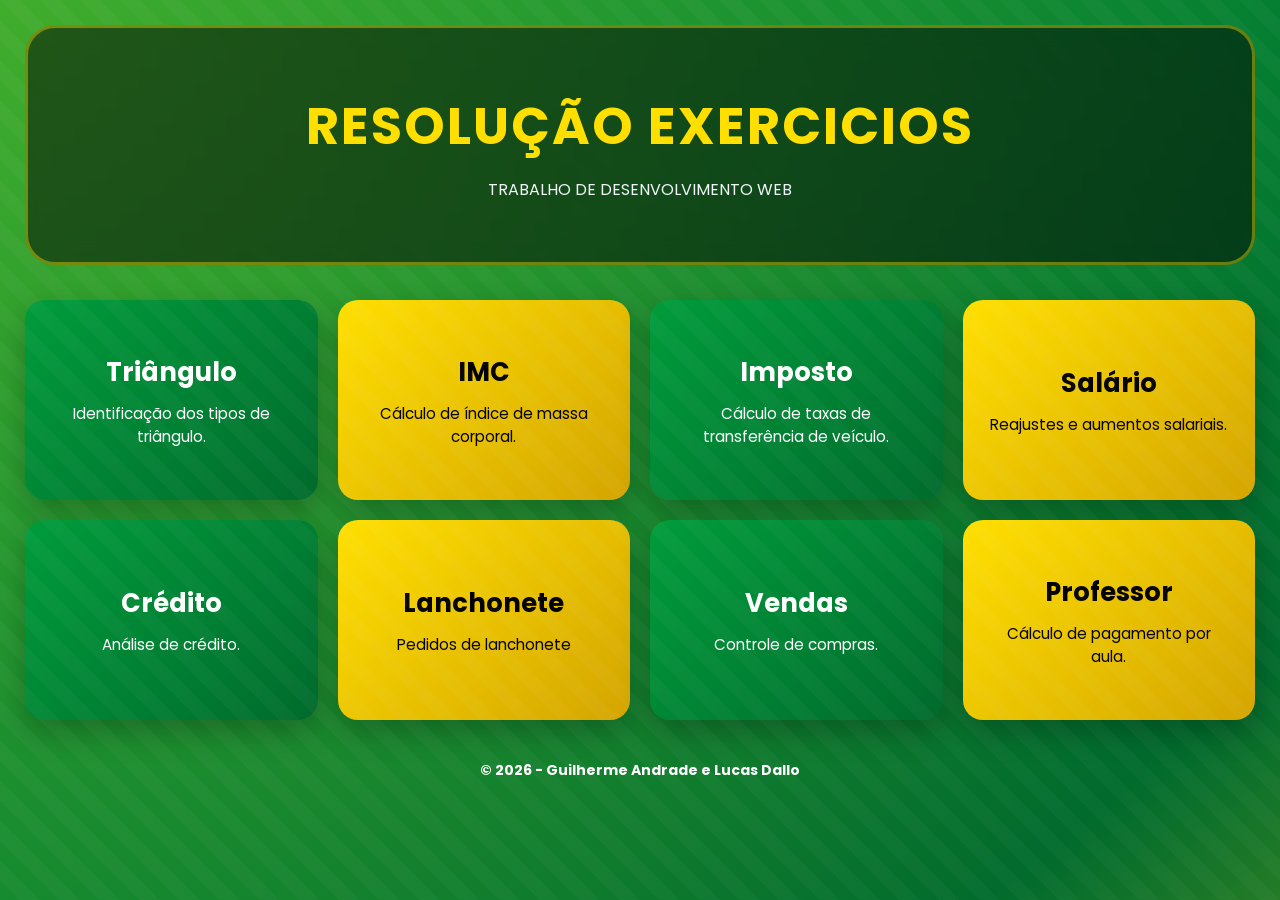
<file: index.html>
<!DOCTYPE html>
<html lang="pt-BR">

<head>
    <meta charset="UTF-8">
    <meta name="viewport" content="width=device-width, initial-scale=1.0">
    <title>Trabalho</title>

    <link rel="stylesheet" href="style.css">

    <link rel="preconnect" href="https://fonts.googleapis.com">
    <link rel="preconnect" href="https://fonts.gstatic.com" crossorigin>

    <link href="https://fonts.googleapis.com/css2?family=Poppins:wght@300;400;500;600;700&display=swap"
        rel="stylesheet">
</head>

<body>

    <main>

        <section class="hero">
            <h1>RESOLUÇÃO EXERCICIOS</h1>

            <p>TRABALHO DE DESENVOLVIMENTO WEB</p>
            
        </section>

        

        <section class="menu">

            <a href="aTriangulo.html" class="card verde">
                <h3>Triângulo</h3>
                <p>Identificação dos tipos de triângulo.</p>
            </a>

            <a href="aImc.html" class="card amarelo">
                <h3>IMC</h3>
                <p>Cálculo de índice de massa corporal.</p>
            </a>

            <a href="aCalculadoraImposto.html" class="card verde">
                <h3>Imposto</h3>
                <p>Cálculo de taxas de transferência de veículo.</p>
            </a>

            <a href="aReajSalario.html" class="card amarelo">
                <h3>Salário</h3>
                <p>Reajustes e aumentos salariais.</p>
            </a>

            <a href="aCreditoBancario.html" class="card verde">
                <h3>Crédito</h3>
                <p>Análise de crédito.</p>
            </a>

            <a href="aPedidos.html" class="card amarelo">
                <h3>Lanchonete</h3>
                <p>Pedidos de lanchonete</p>
            </a>

            <a href="aVendas.html" class="card verde">
                <h3>Vendas</h3>
                <p>Controle de compras.</p>
            </a>

            <a href="aSalProfessor.html" class="card amarelo">
                <h3>Professor</h3>
                <p>Cálculo de pagamento por aula.</p>
            </a>

        </section>

    </main>

    <footer>
        <p>© 2026 - Guilherme Andrade e Lucas Dallo</p>
    </footer>

</body>

</html>
</file>
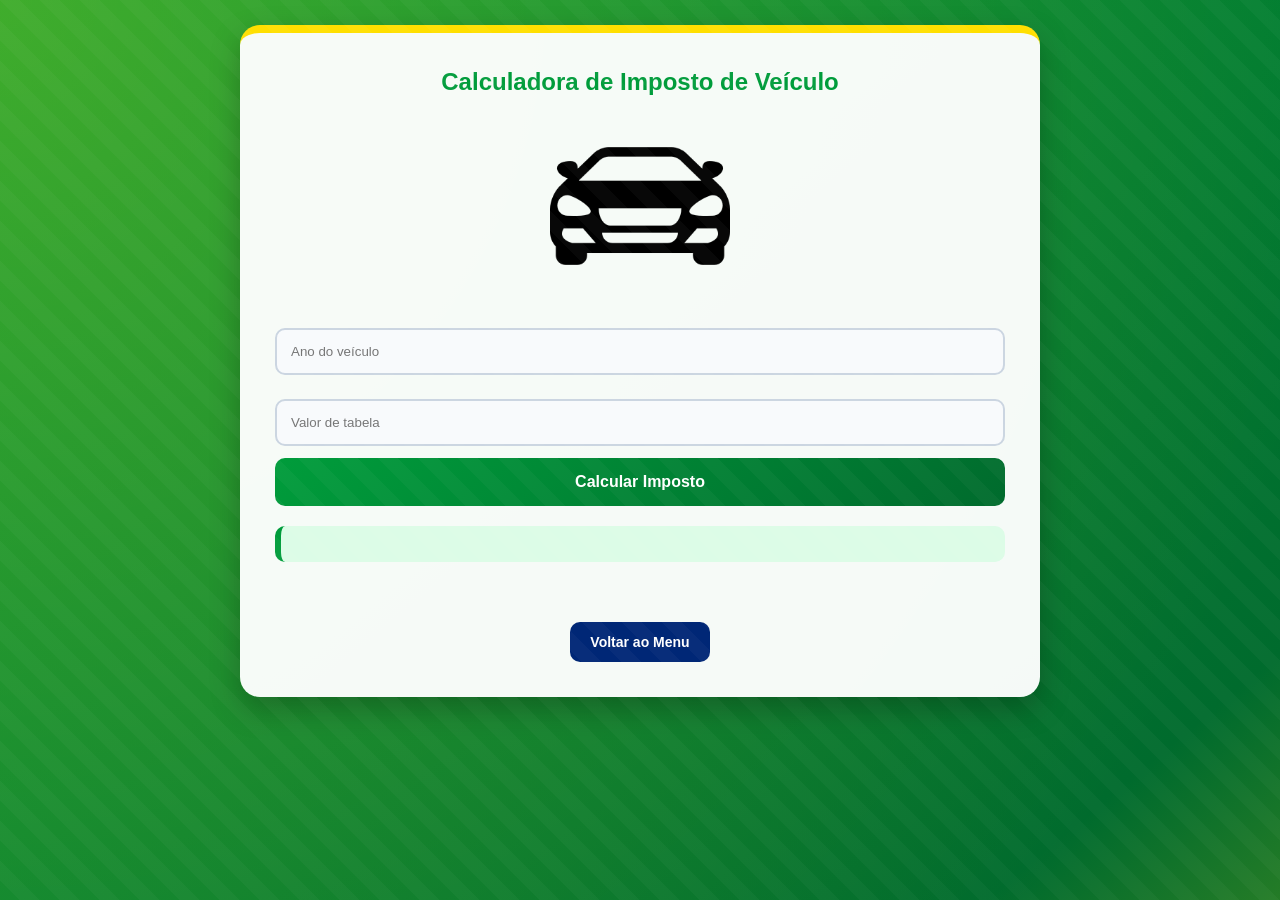
<file: aCalculadoraImposto.html>
<!DOCTYPE html>
<html lang="pt-BR">

<head>
    <meta charset="UTF-8">

    <title>Calculadora de Imposto</title>

    <meta
        name="viewport"
        content="width=device-width, initial-scale=1.0">

    <link
        rel="stylesheet"
        href="style.css">
</head>

<body>

    <main class="caixa">

        <header>
            <h2>Calculadora de Imposto de Veículo</h2>
        </header>

        <section>

            <img
                src="48688.png"
                alt="Carro"
                class="imagem-exercicio">

            <input
                id="ano"
                type="number"
                placeholder="Ano do veículo">

            <input
                placeholder="Valor de tabela"
                type="number"
                id="valor">

            <button onclick="calcularImposto()">
                Calcular Imposto
            </button>

            <div class="resultado" id="resultado"></div>

        </section>

        <footer>
            <a
                class="voltar"
                href="index.html">
                Voltar ao Menu
            </a>
        </footer>

    </main>

    <script src="script.js"></script>

</body>

</html>
</file>
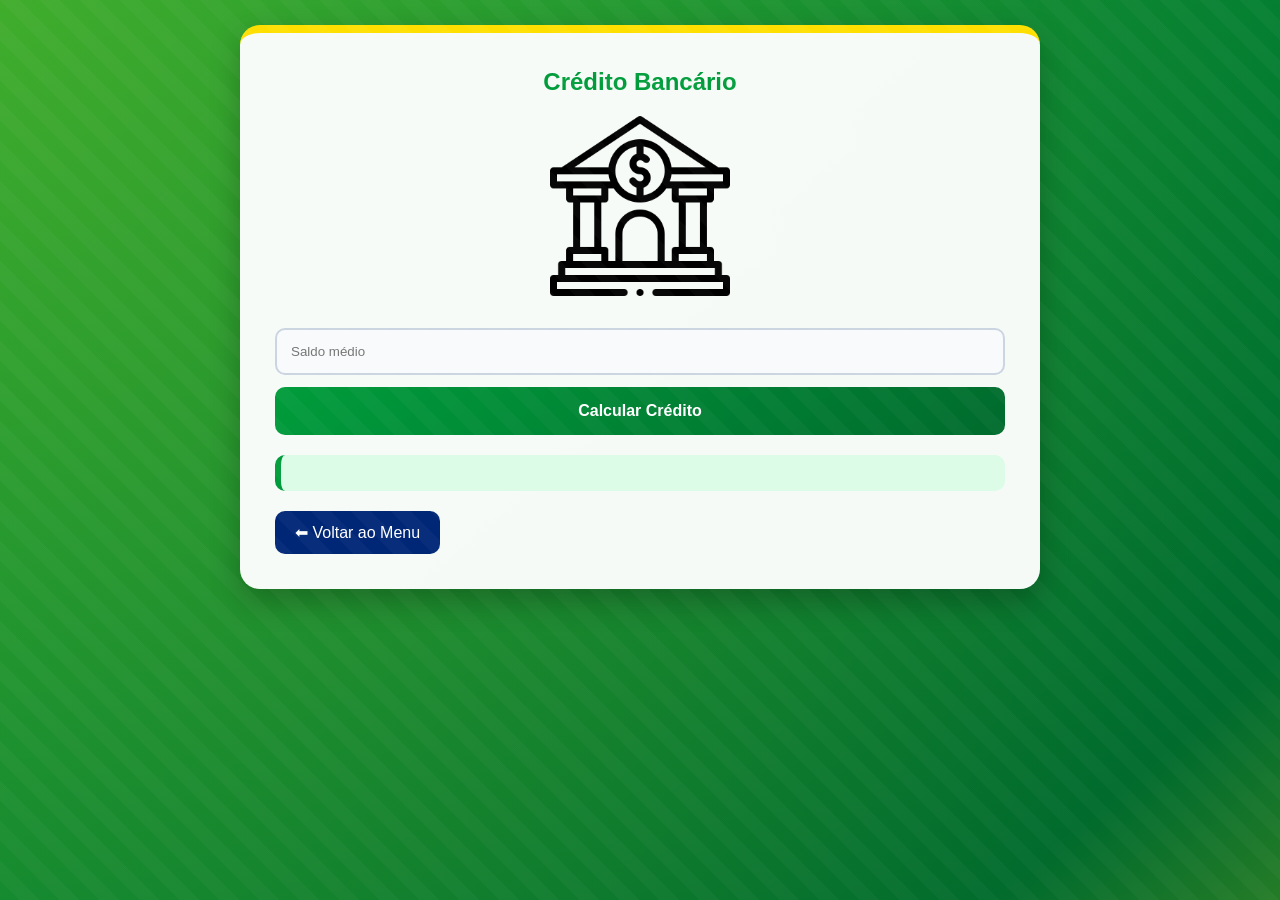
<file: aCreditoBancario.html>
<!DOCTYPE html>
<html lang="pt-BR">

<head>
    <meta charset="UTF-8">

    <meta
        name="viewport"
        content="width=device-width, initial-scale=1.0">

    <title>Crédito Bancário</title>

    <link
        rel="stylesheet"
        href="style.css">
</head>

<body>

    <div class="caixa">

        <h2> Crédito Bancário</h2>

        <img
            src="IMG\3399316.png"
            alt="Banco"
            class="imagem-exercicio">

        <input
            id="saldo"
            type="number"
            placeholder="Saldo médio">

        <button
            onclick="calcularCredito()">
            Calcular Crédito
        </button>

        <div class="resultado" id="resultado"></div>

        <a
            class="voltar"
            href="index.html">
            ⬅ Voltar ao Menu
        </a>

    </div>

    <script src="script.js"></script>

</body>

</html>
</file>
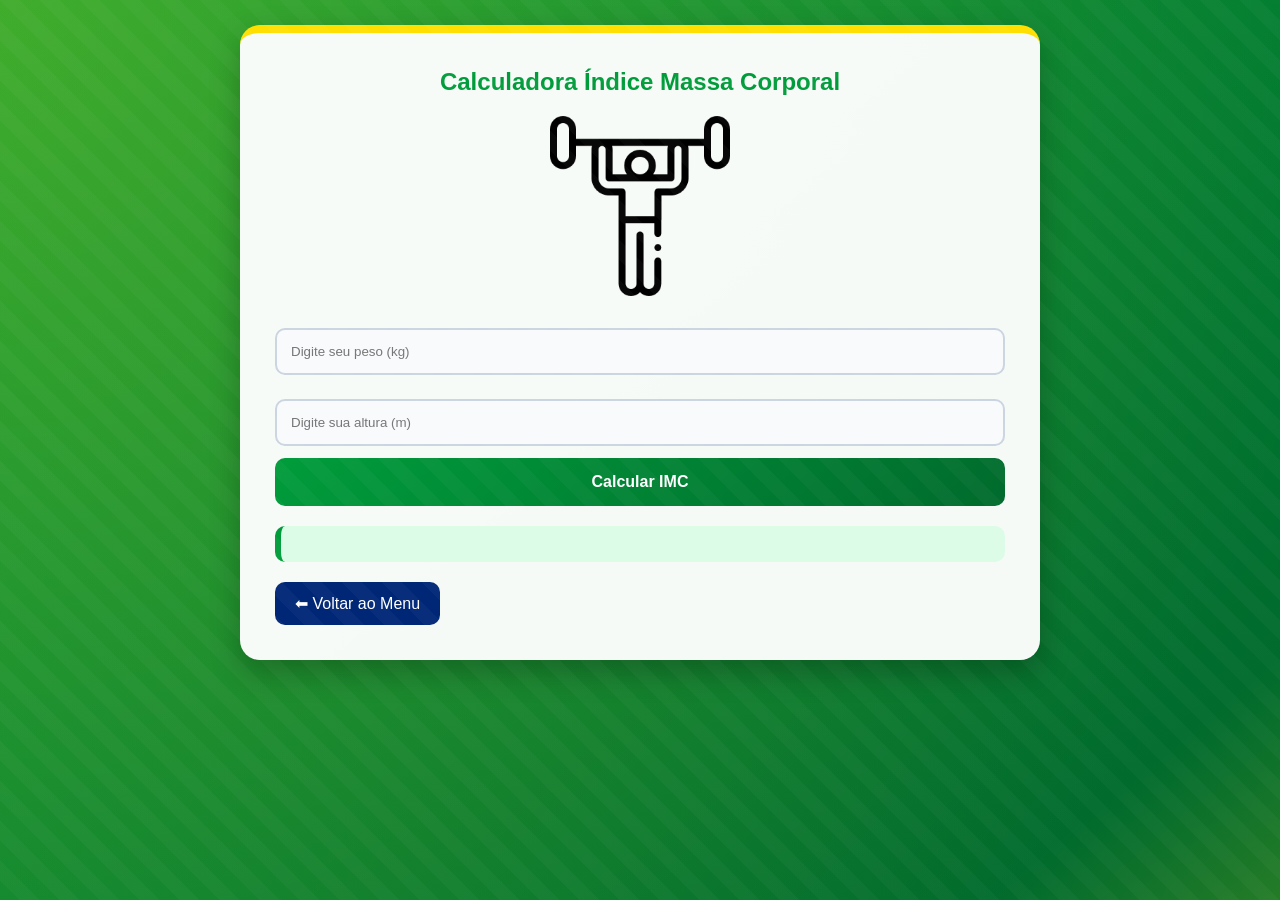
<file: aImc.html>
<!DOCTYPE html>
<html lang="pt-BR">
<head>

    <meta charset="UTF-8">
    
    <title>Calculadora Índice Massa Corporal</title>

    <meta
        name="viewport"
        content="width=device-width, initial-scale=1.0">

    <link
        href="style.css"
        rel="stylesheet">

</head>

<body>

    <div class="caixa">

        <h2>
             Calculadora Índice Massa Corporal
        </h2>

        <img
            src="IMG\1187605.png"
            class="imagem-exercicio"
            alt="IMC">

        <input
            placeholder="Digite seu peso (kg)"
            id="peso"
            type="number">

        <input
            placeholder="Digite sua altura (m)"
            type="number"
            id="altura"
            step="0.01">

        <button
            onclick="calcularIMC()">
            Calcular IMC
        </button>

        <div class="resultado"
             id="resultado"></div>

        <a class="voltar"
           href="index.html">
            ⬅ Voltar ao Menu
        </a>

    </div>

    <script
        src="script.js">
    </script>

</body>
</html>
</file>
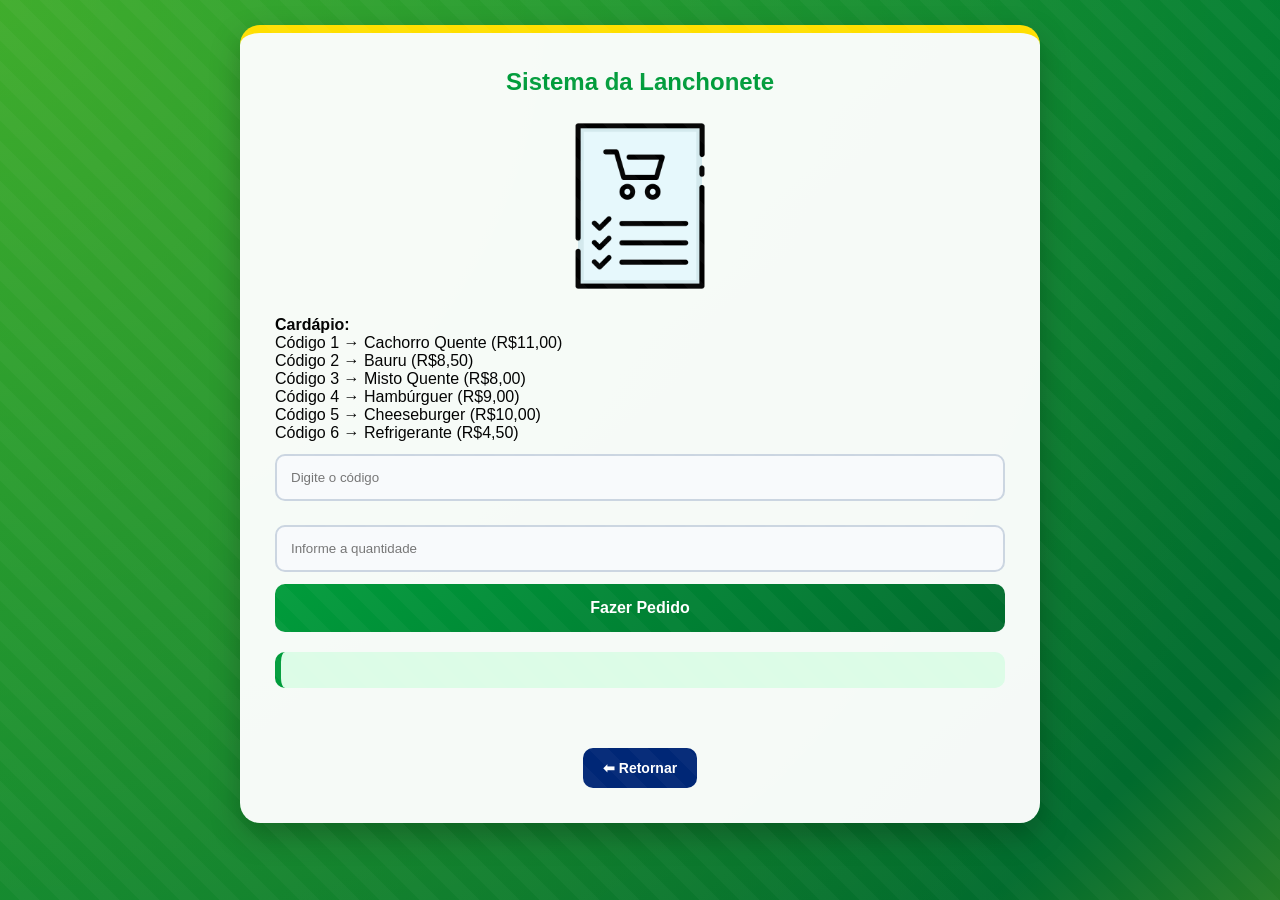
<file: aPedidos.html>
<!DOCTYPE html>
<html lang="pt-BR">
<head>
    <meta charset="UTF-8">
    <meta name="viewport" content="width=device-width, initial-scale=1.0">
    <title>Pedidos da Lanchonete</title>

    <link rel="stylesheet" href="style.css">
</head>

<body>

    <main class="caixa">

        <section class="topo">
            <h2> Sistema da Lanchonete</h2>

            <img
                src="IMG\5536161.png"
                alt="Pedidos"
                class="imagem-exercicio"
            >
        </section>

        <section class="cardapio">
            <p><strong>Cardápio:</strong></p>

            <p>
                Código 1 → Cachorro Quente (R$11,00)
            </p>
            <p>
                Código 2 → Bauru (R$8,50)
            </p>
            <p>
                Código 3 → Misto Quente (R$8,00)
            </p>
            <p>
                Código 4 → Hambúrguer (R$9,00)
            </p>
            <p>
                Código 5 → Cheeseburger (R$10,00)
            </p>
            <p>
                Código 6 → Refrigerante (R$4,50)
            </p>
        </section>

        <section class="pedido">
            <input
                id="codigo"
                type="number"
                placeholder="Digite o código"
            >

            <input
                id="quantidade"
                type="number"
                placeholder="Informe a quantidade"
            >

            <button onclick="calcularLanche()">
                Fazer Pedido
            </button>
        </section>

        <section
            id="resultado"
            class="resultado">
        </section>

        <footer>
            <a href="index.html" class="voltar">
                ⬅ Retornar
            </a>
        </footer>

    </main>

    <script src="script.js"></script>

</body>
</html>
</file>
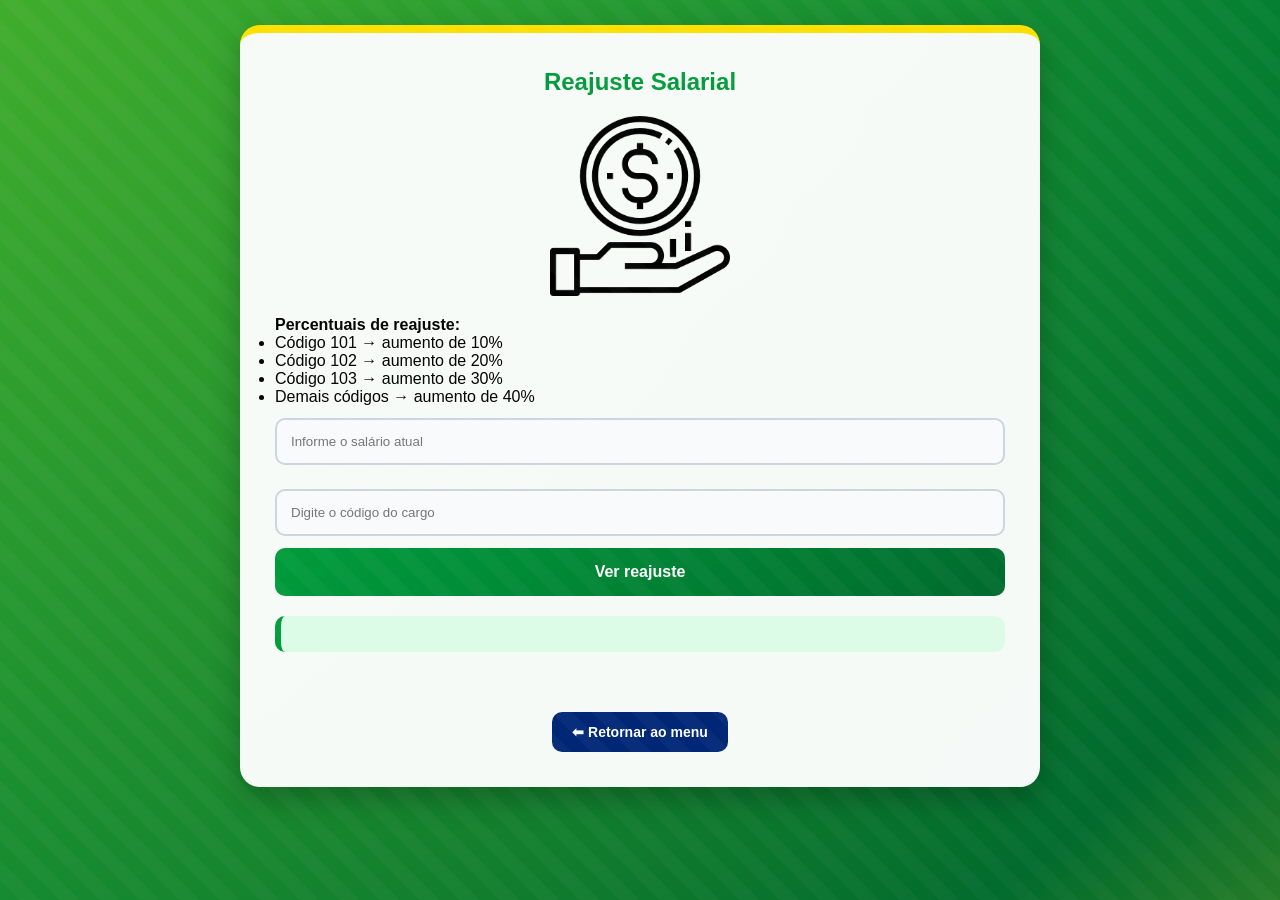
<file: aReajSalario.html>
<!DOCTYPE html>
<html lang="pt-BR">
<head>
    <meta charset="UTF-8">
    <meta name="viewport" content="width=device-width, initial-scale=1.0">
    <title>Reajuste de Salário</title>

    <link rel="stylesheet" href="style.css">
</head>

<body>

    <main class="caixa">

        <header class="topo-salario">
            <h2> Reajuste Salarial</h2>

            <img
                src="IMG\1240327.png"
                alt="Dinheiro"
                class="imagem-exercicio"
            >
        </header>

        <section class="regras">
            <p><strong>Percentuais de reajuste:</strong></p>

            <ul>
                <li>Código 101 → aumento de 10%</li>
                <li>Código 102 → aumento de 20%</li>
                <li>Código 103 → aumento de 30%</li>
                <li>Demais códigos → aumento de 40%</li>
            </ul>
        </section>

        <section class="dados-salario">
            <input
                type="number"
                id="salario"
                placeholder="Informe o salário atual"
            >

            <input
                type="number"
                id="cargo"
                placeholder="Digite o código do cargo"
            >

            <button onclick="calcularSalario()">
                Ver reajuste
            </button>
        </section>

        <section
            id="resultado"
            class="resultado">
        </section>

        <footer>
            <a href="index.html" class="voltar">
                ⬅ Retornar ao menu
            </a>
        </footer>

    </main>

    <script src="script.js"></script>

</body>
</html>
</file>
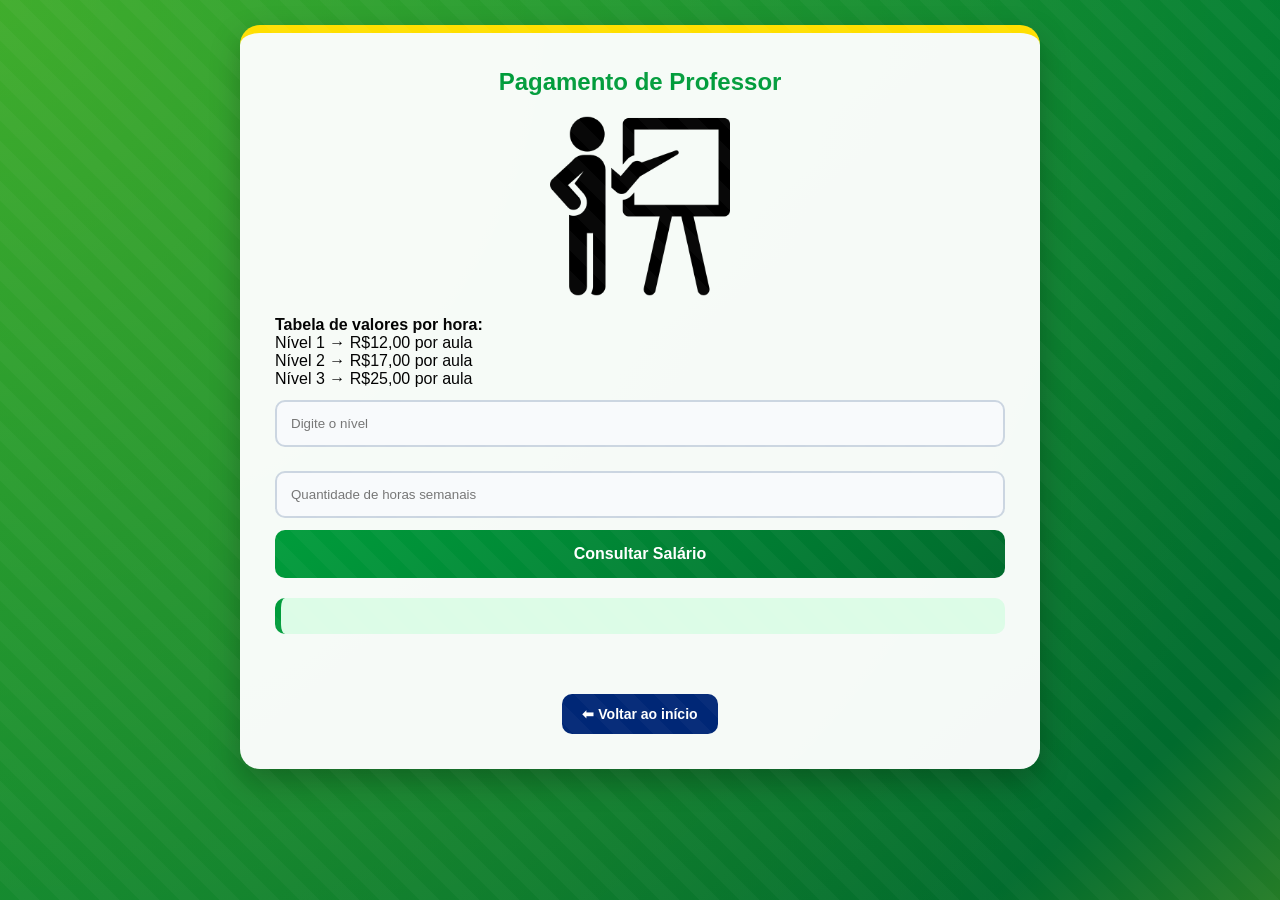
<file: aSalProfessor.html>
<!DOCTYPE html>
<html lang="pt-BR">
<head>
    <meta charset="UTF-8">
    <meta name="viewport" content="width=device-width, initial-scale=1.0">
    <title>Cálculo de Salário</title>

    <link rel="stylesheet" href="style.css">
</head>

<body>

    <main class="caixa">

        <header class="cabecalho">
            <h2> Pagamento de Professor</h2>

            <img
                src="IMG\90477.png"
                alt="Professor"
                class="imagem-exercicio"
            >
        </header>

        <section class="informacoes">
            <p><strong>Tabela de valores por hora:</strong></p>

            <p>Nível 1 → R$12,00 por aula</p>
            <p>Nível 2 → R$17,00 por aula</p>
            <p>Nível 3 → R$25,00 por aula</p>
        </section>

        <section class="dados">
            <input
                type="number"
                id="nivel"
                placeholder="Digite o nível"
            >

            <input
                type="number"
                id="aulas"
                placeholder="Quantidade de horas semanais"
            >

            <button onclick="calcularProfessor()">
                Consultar Salário
            </button>
        </section>

        <section
            id="resultado"
            class="resultado">
        </section>

        <footer>
            <a href="index.html" class="voltar">
                ⬅ Voltar ao início
            </a>
        </footer>

    </main>

    <script src="script.js"></script>

</body>
</html>
</file>
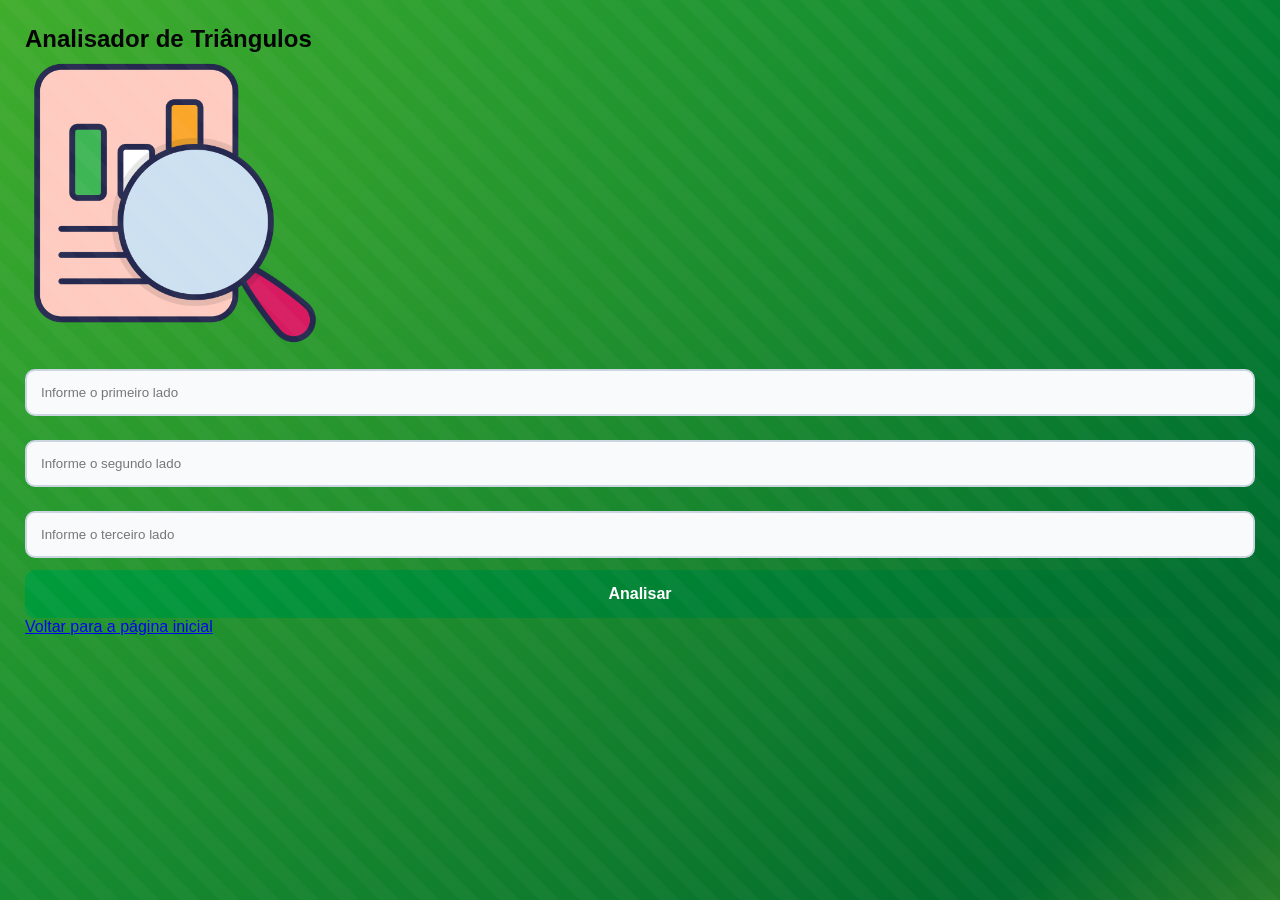
<file: aTriangulo.html>
<!DOCTYPE html>
<html lang="pt-BR">

<head>
    <meta charset="UTF-8">
    <meta name="viewport" content="width=device-width, initial-scale=1.0">
    <title>Analisador de Triângulos</title>
    <link rel="stylesheet" href="style.css">
</head>

<body>

    <section class="container-principal">

        <header>
            <h1>Analisador de Triângulos</h1>
        </header>

        <figure>
            <img
                src="IMG\8661511.png"
                alt="Figura"
                class="icone-triangulo" width=300px>
                
        </figure>

        <div class="campos">

            <input
                type="number"
                id="lado1"
                placeholder="Informe o primeiro lado">

            <input
                type="number"
                id="lado2"
                placeholder="Informe o segundo lado">

            <input
                type="number"
                id="lado3"
                placeholder="Informe o terceiro lado">

        </div>

        <button onclick="verificarTriangulo()">
            Analisar
        </button>

        <p id="resultado" class="mensagem"></p>

        <nav>
            <a href="index.html" class="botao-retorno">
                Voltar para a página inicial
            </a>
        </nav>

    </section>

    <script src="script.js"></script>

</body>

</html>
</file>
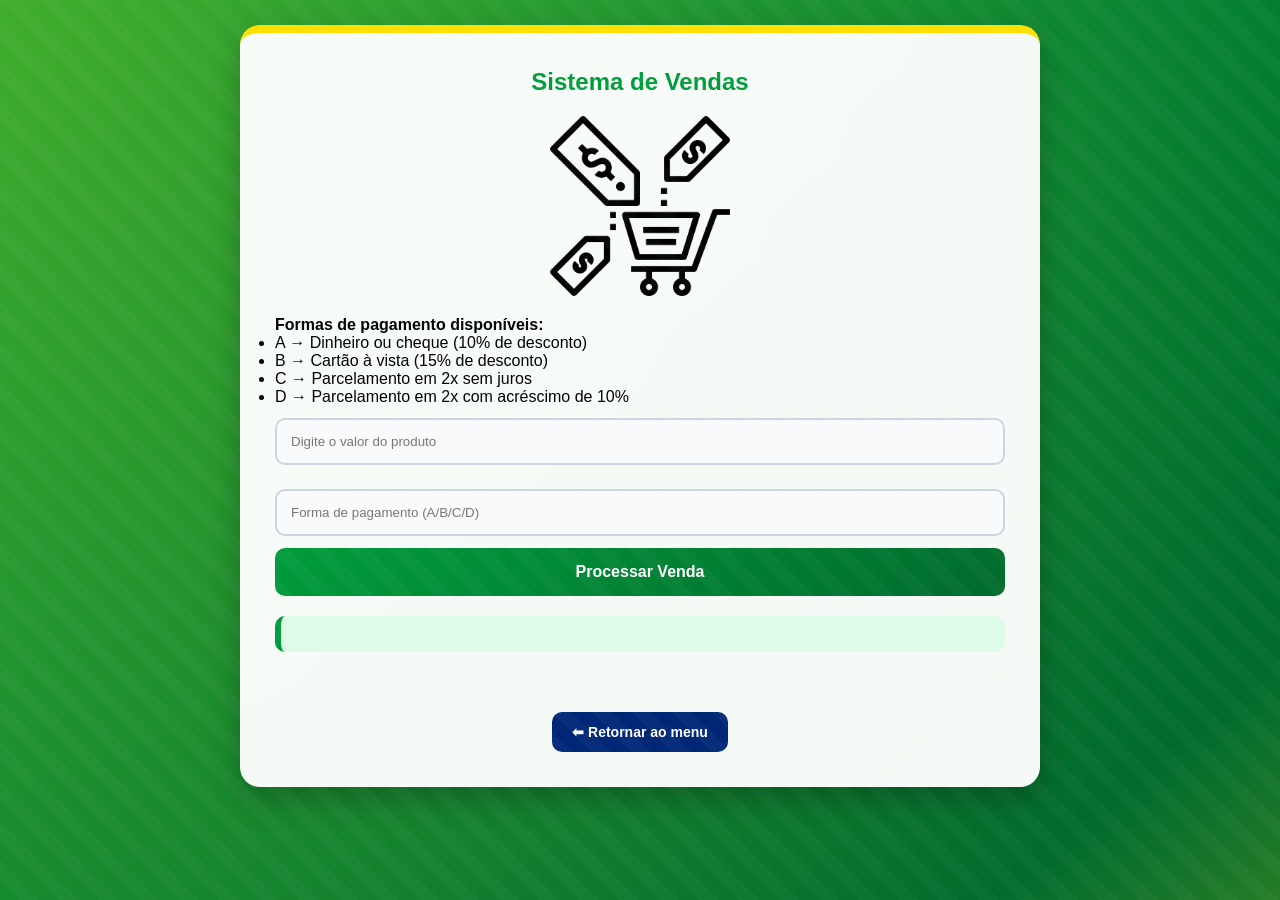
<file: aVendas.html>
<!DOCTYPE html>
<html lang="pt-BR">
<head>
    <meta charset="UTF-8">
    <meta name="viewport" content="width=device-width, initial-scale=1.0">
    <title>Controle de Vendas</title>

    <link rel="stylesheet" href="style.css">
</head>

<body>

    <main class="caixa">

        <header class="cabecalho-vendas">
            <h2> Sistema de Vendas</h2>

            <img
                src="IMG\994737.png"
                alt="Carrinho"
                class="imagem-exercicio"
            >
        </header>

        <section class="formas-pagamento">
            <p><strong>Formas de pagamento disponíveis:</strong></p>

            <ul>
                <li>A → Dinheiro ou cheque (10% de desconto)</li>
                <li>B → Cartão à vista (15% de desconto)</li>
                <li>C → Parcelamento em 2x sem juros</li>
                <li>D → Parcelamento em 2x com acréscimo de 10%</li>
            </ul>
        </section>

        <section class="entrada-dados">
            <input
                type="number"
                id="valor"
                placeholder="Digite o valor do produto"
            >

            <input
                type="text"
                id="pagamento"
                placeholder="Forma de pagamento (A/B/C/D)"
            >

            <button onclick="calcularVenda()">
                Processar Venda
            </button>
        </section>

        <section
            id="resultado"
            class="resultado">
        </section>

        <footer>
            <a href="index.html" class="voltar">
                ⬅ Retornar ao menu
            </a>
        </footer>

    </main>

    <script src="script.js"></script>

</body>
</html>
</file>
<file: style.css>
*{
    margin: 0;
    padding: 0;
    box-sizing: border-box;
}

:root{
    --verde: #009c3b;
    --verde-dark: #006b2d;
    --amarelo: #ffdf00;
    --azul: #002776;
    --azul-dark: #001b52;
    --branco: #ffffff;
    --preto: #000000;
    --cinza: #334155;
    --shadow: 0 12px 30px rgba(0,0,0,.25);
}

html{
    scroll-behavior: smooth;
    font-family: 'Poppins', sans-serif;
}

body{
    min-height: 100vh;
    padding: 25px;
    overflow-x: hidden;
    background:
        radial-gradient(circle at top left, rgba(255,223,0,.25), transparent 25%),
        radial-gradient(circle at bottom right, rgba(0,39,118,.25), transparent 25%),
        linear-gradient(
            140deg,
            var(--verde),
            var(--verde-dark),
            var(--amarelo),
            var(--azul),
            var(--verde)
        );
    background-size: 350% 350%;
    animation: fundoBrasil 12s ease infinite;
}

body::before{
    content: "";
    position: fixed;
    inset: 0;
    background-image:
        linear-gradient(
            45deg,
            rgba(255,255,255,.03) 25%,
            transparent 25%,
            transparent 50%,
            rgba(255,255,255,.03) 50%,
            rgba(255,255,255,.03) 75%,
            transparent 75%
        );
    background-size: 40px 40px;
    pointer-events: none;
}

@keyframes fundoBrasil{
    0%{
        background-position: 0% 50%;
    }

    50%{
        background-position: 100% 50%;
    }

    100%{
        background-position: 0% 50%;
    }
}

.hero{
    width: 100%;
    padding: 60px 40px;
    margin-bottom: 35px;
    text-align: center;
    border-radius: 30px;
    background: rgba(0,0,0,.50);
    backdrop-filter: blur(10px);
    border: 3px solid rgba(255,223,0,.4);
}

.hero h1{
    font-size: 3.2rem;
    color: var(--amarelo);
    text-transform: uppercase;
    letter-spacing: 2px;
    margin-bottom: 12px;
}

.hero p{
    font-size: 1rem;
    color: #f1f5f9;
}

.banner{
    display: flex;
    align-items: center;
    gap: 25px;
    padding: 25px;
    margin-bottom: 40px;
    border-radius: 20px;
    background: rgba(255,255,255,.95);
    box-shadow: var(--shadow);
}

.banner img{
    width: 140px;
}

.banner h2{
    color: var(--verde);
    margin-bottom: 10px;
}

.banner p{
    color: var(--cinza);
    line-height: 1.5;
}

.menu{
    display: grid;
    grid-template-columns: repeat(auto-fit,minmax(280px,1fr));
    gap: 20px;
}

.card{
    min-height: 200px;
    padding: 25px;
    border-radius: 20px;
    display: flex;
    flex-direction: column;
    justify-content: center;
    text-align: center;
    text-decoration: none;
    color: var(--branco);
    box-shadow: var(--shadow);
    transition: .35s ease;
}

.card:hover{
    transform: translateY(-10px) scale(1.03);
}

.card h3{
    font-size: 1.6rem;
    margin-bottom: 10px;
}

.card p{
    font-size: .95rem;
}

.verde{
    background: linear-gradient(
        135deg,
        var(--verde),
        var(--verde-dark)
    );
}

.amarelo{
    background: linear-gradient(
        135deg,
        var(--amarelo),
        #d4a500
    );
    color: var(--preto);
}

.caixa{
    max-width: 800px;
    margin: auto;
    padding: 35px;
    border-radius: 20px;
    background: rgba(255,255,255,.96);
    border-top: 8px solid var(--amarelo);
    box-shadow: var(--shadow);
}

.caixa h2{
    text-align: center;
    margin-bottom: 20px;
    color: var(--verde);
}

.imagem-exercicio{
    width: 180px;
    display: block;
    margin: 20px auto;
    transition: .3s;
}

.imagem-exercicio:hover{
    transform: scale(1.08);
}

input{
    width: 100%;
    padding: 14px;
    margin: 12px 0;
    border: 2px solid #cbd5e1;
    border-radius: 10px;
    background: #f8fafc;
}

input:focus{
    outline: none;
    border-color: var(--verde);
}

button{
    width: 100%;
    padding: 15px;
    border: none;
    border-radius: 10px;
    font-size: 16px;
    font-weight: bold;
    cursor: pointer;
    color: var(--branco);
    background: linear-gradient(
        135deg,
        var(--verde),
        var(--verde-dark)
    );
    transition: .3s;
}

button:hover{
    transform: scale(1.03);
}

.resultado{
    margin-top: 20px;
    padding: 18px;
    background: #dcfce7;
    border-left: 6px solid var(--verde);
    border-radius: 10px;
    color: #14532d;
    font-weight: bold;
}

.voltar{
    display: inline-block;
    margin-top: 20px;
    padding: 12px 20px;
    text-decoration: none;
    border-radius: 10px;
    background: var(--azul);
    color: var(--branco);
    transition: .3s;
}

.voltar:hover{
    background: var(--azul-dark);
}

footer{
    margin-top: 40px;
    text-align: center;
    color: var(--branco);
    font-size: 14px;
    font-weight: bold;
}

@media(max-width: 768px){
    .hero h1{
        font-size: 2.2rem;
    }

    .banner{
        flex-direction: column;
        text-align: center;
    }

    .banner img{
        width: 120px;
    }

    .menu{
        grid-template-columns: 1fr;
    }

    .caixa{
        padding: 25px;
    }
}
</file>
